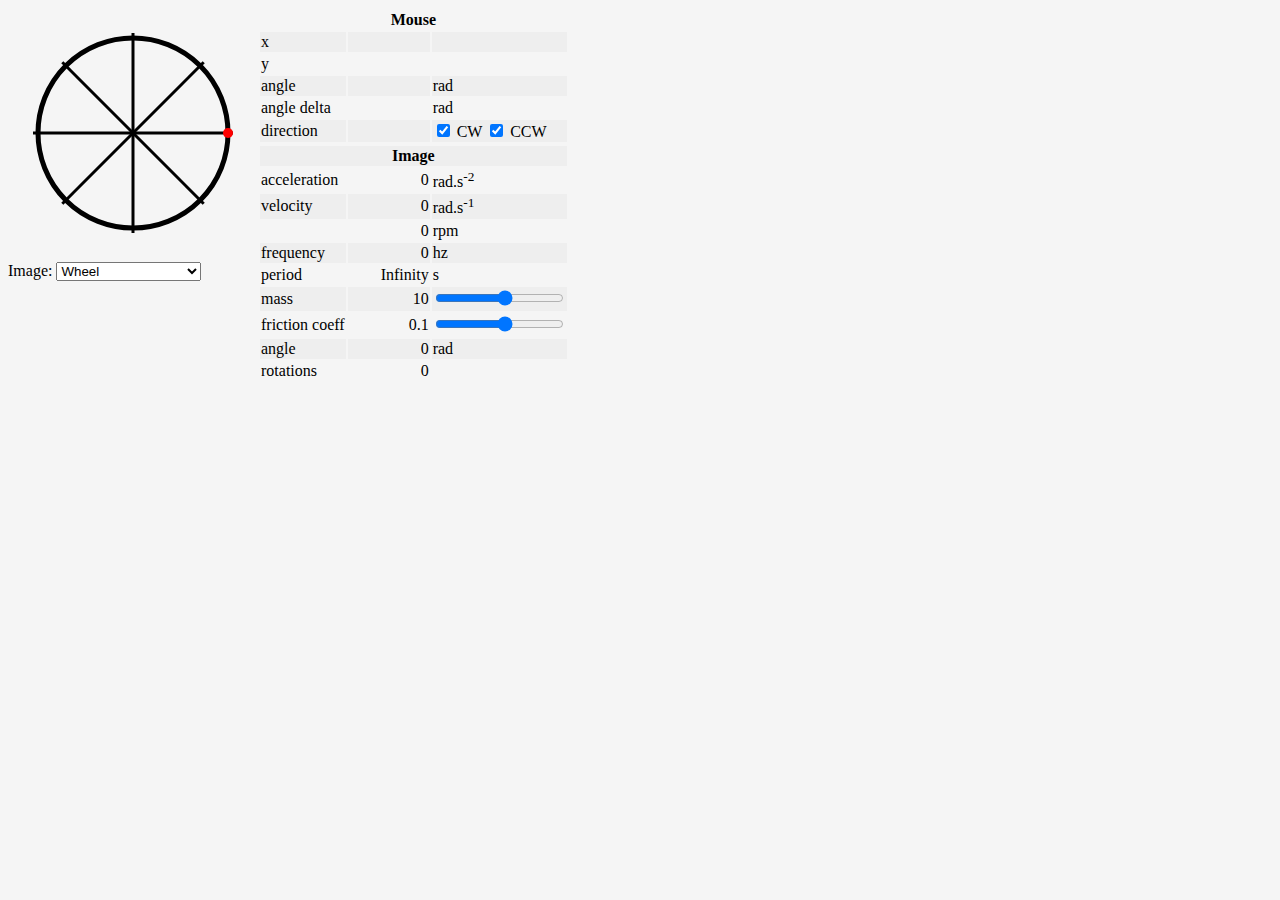
<file: index.html>
<!DOCTYPE html>
<html lang="en">
<head>
  <meta charset="UTF-8" />
  <title>Mouse rotation!</title>
  <link rel="stylesheet" href="style/index.css">
</head>
<body>
  <div class="panel">
    <img id="wheel" src="img/wheel.svg" height="250" width="250" />
    <br>
    <label for="selectWheel">Image: </label>
    <select id="selectWheel">
      <option value="cog.png">Cog</option>
      <option value="wheel.svg" selected>Wheel</option>
      <option value="pirateWheel.png">Boat Steering Wheel</option>
    </select>
  </div>
  <div class="panel">
    <table>
      <tr><th colspan="3">Mouse</></tr>
      <tr><td>x</td><td id="mouseX"></td><td></td></tr>
      <tr><td>y</td><td id="mouseY"></td><td></td></tr>
      <tr><td>angle</td><td id="mouseAngle"></td><td>rad</td></tr>
      <tr><td>angle delta</td><td id="mouseAngleDelta"></td><td>rad</td></tr>
      <tr>
        <td>direction</td>
        <td id="mouseDirection"
            title="CW: Clockwise; CCW: Counterclockwise"></td>
        <td>
          <input id="cwMouseControl" class="mouseControl" name="direction" 
              value="CW" type="checkbox" checked />
          <label for="cwMouseControl" title="Clockwise">CW</label>
          <input id="ccwMouseControl" class="mouseControl" name="direction"
              value="CCW" type="checkbox" checked />
          <label for="ccwMouseControl" title="Counterclockwise">CCW</label>
        </td>
      </tr>
      <tr></tr>
      <tr><th colspan="3">Image</></tr>
      <tr>
        <td>acceleration</td>
        <td id="acceleration"></td>
        <td>rad.s<sup>-2</sup></td>
      </tr>
      <tr>
        <td>velocity</td>
        <td id="velocity"></td>
        <td>rad.s<sup>-1</sup></td>
      </tr>
      <tr><td></td><td id="rpm"></td><td>rpm</td></tr>
      <tr><td>frequency</td><td id="frequency"></td><td>hz</td></tr>
      <tr><td>period</td><td id="period"></td><td>s</td></tr>
      <tr>
        <td>mass</td>
        <td id="mass"></td>
        <td>
          <input class="rotatorControl" name="mass" type="range"
              min="-100" max="100" step="1" value="10" />
        </td>
      </tr>
      <tr>
        <td>friction coeff</td>
        <td id="frictionCoeff"></td>
        <td>
          <input class="rotatorControl" name="frictionCoeff" type="range"
              min="-1" max="1" step="0.1" value="0.1" />
        </td>
      </tr>
      <tr><td>angle</td><td id="angle"></td><td>rad</td></tr>
      <tr><td>rotations</td><td id="rotations"></td><td></td></tr>
    </table>
  </div>

  <script src="src/ElementRotator.js"></script>
  <script src="src/MouseRotationTracker.js"></script>
  <script src="index.js"></script>
</body>
</html>
</file>
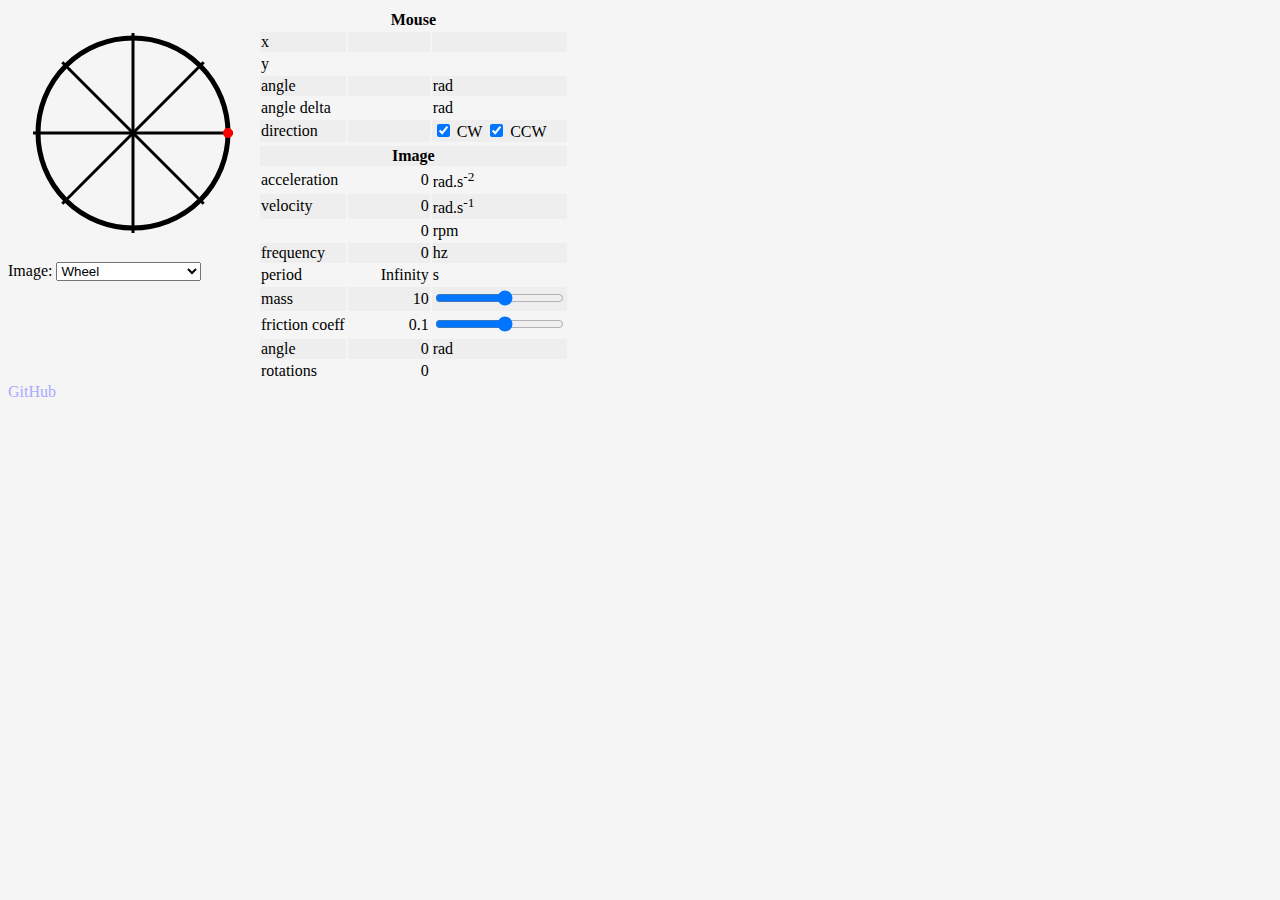
<file: docs/index.html>
<!DOCTYPE html>
<html lang="en">
<head>
  <meta charset="UTF-8" />
  <title>Mouse rotation!</title>
  <link rel="stylesheet" href="style/index.css">
</head>
<body>
  <div class="panel">
    <img id="wheel" src="img/wheel.svg" height="250" width="250" />
    <br>
    <label for="selectWheel">Image: </label>
    <select id="selectWheel">
      <option value="cog.png">Cog</option>
      <option value="wheel.svg" selected>Wheel</option>
      <option value="pirateWheel.png">Boat Steering Wheel</option>
    </select>
  </div>
  <div class="panel">
    <table>
      <tr><th colspan="3">Mouse</></tr>
      <tr><td>x</td><td id="mouseX"></td><td></td></tr>
      <tr><td>y</td><td id="mouseY"></td><td></td></tr>
      <tr><td>angle</td><td id="mouseAngle"></td><td>rad</td></tr>
      <tr><td>angle delta</td><td id="mouseAngleDelta"></td><td>rad</td></tr>
      <tr>
        <td>direction</td>
        <td id="mouseDirection"
            title="CW: Clockwise; CCW: Counterclockwise"></td>
        <td>
          <input id="cwMouseControl" class="mouseControl" name="direction"
              value="CW" type="checkbox" checked />
          <label for="cwMouseControl" title="Clockwise">CW</label>
          <input id="ccwMouseControl" class="mouseControl" name="direction"
              value="CCW" type="checkbox" checked />
          <label for="ccwMouseControl" title="Counterclockwise">CCW</label>
        </td>
      </tr>
      <tr></tr>
      <tr><th colspan="3">Image</></tr>
      <tr>
        <td>acceleration</td>
        <td id="acceleration"></td>
        <td>rad.s<sup>-2</sup></td>
      </tr>
      <tr>
        <td>velocity</td>
        <td id="velocity"></td>
        <td>rad.s<sup>-1</sup></td>
      </tr>
      <tr><td></td><td id="rpm"></td><td>rpm</td></tr>
      <tr><td>frequency</td><td id="frequency"></td><td>hz</td></tr>
      <tr><td>period</td><td id="period"></td><td>s</td></tr>
      <tr>
        <td>mass</td>
        <td id="mass"></td>
        <td>
          <input class="rotatorControl" name="mass" type="range"
              min="-100" max="100" step="1" value="10" />
        </td>
      </tr>
      <tr>
        <td>friction coeff</td>
        <td id="frictionCoeff"></td>
        <td>
          <input class="rotatorControl" name="frictionCoeff" type="range"
              min="-1" max="1" step="0.1" value="0.1" />
        </td>
      </tr>
      <tr><td>angle</td><td id="angle"></td><td>rad</td></tr>
      <tr><td>rotations</td><td id="rotations"></td><td></td></tr>
    </table>
  </div>
  <div class="clear">
    <a href="https://github.com/yannprada/mouse-rotation">GitHub</a>
  </div>

  <script src="../src/ElementRotator.js"></script>
  <script src="../src/MouseRotationTracker.js"></script>
  <script src="index.js"></script>
</body>
</html>
</file>
<file: style/index.css>
body {
  background: #f5f5f5;
}

.panel {
  float: left;
}

table tr:nth-child(even) {
  background-color: #eee;
}

table td:nth-child(2) {
  text-align: right;
  width: 5em;
}
</file>
<file: docs/style/index.css>
body {
  background: #f5f5f5;
}

a {
  text-decoration: none;
  color: #aaf;
}

a:hover {
  color: blue;
}

.panel {
  float: left;
}

.clear {
  clear: both;
}

table tr:nth-child(even) {
  background-color: #eee;
}

table td:nth-child(2) {
  text-align: right;
  width: 5em;
}
</file>
